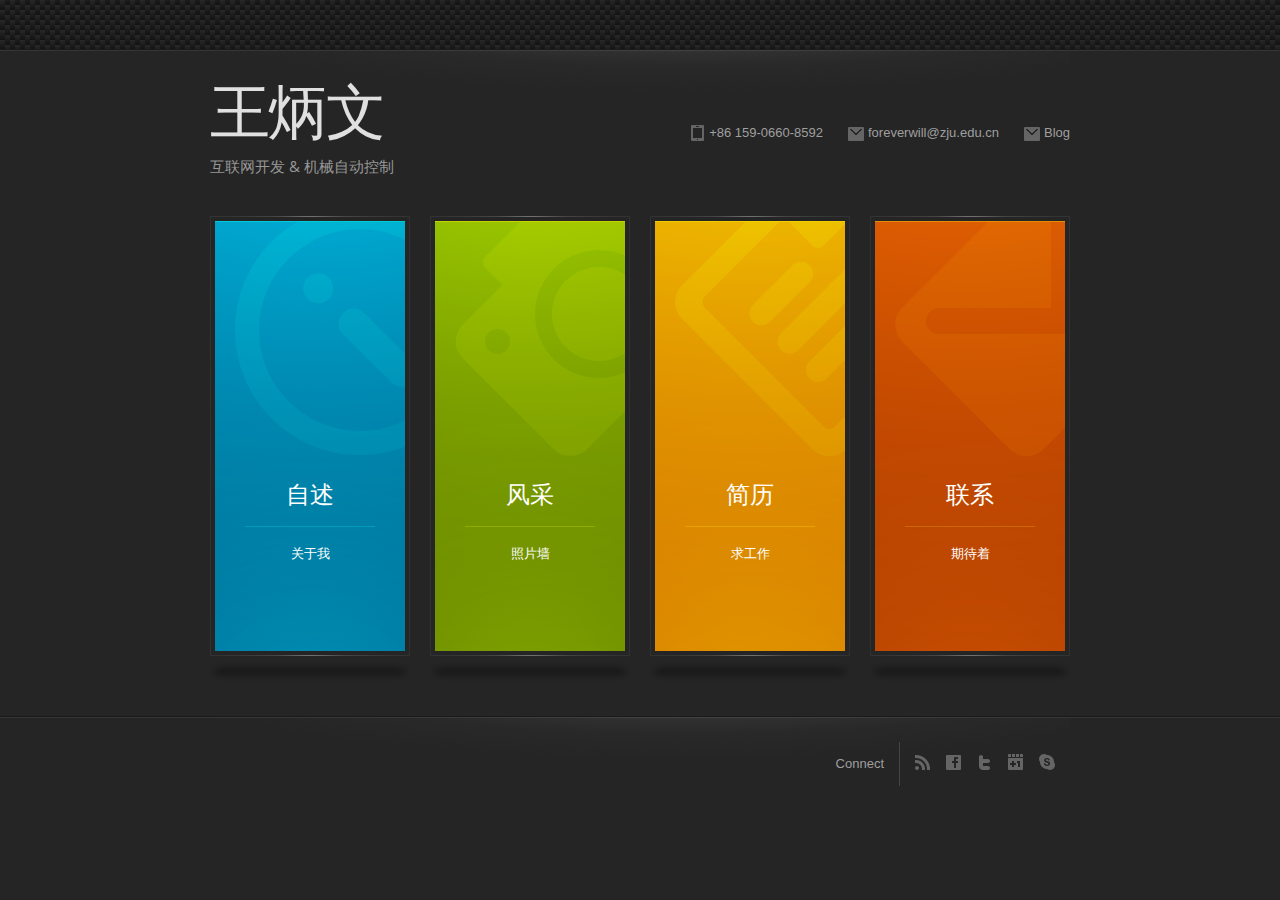
<file: index.html>
<!DOCTYPE html PUBLIC "-//W3C//DTD XHTML 1.1//EN" "http://www.w3.org/TR/xhtml11/DTD/xhtml11.dtd">
	
	<html xmlns="http://www.w3.org/1999/xhtml" xml:lang="en">

		<head>
		
			<title>关于王炳文</title>
			<meta http-equiv="content-type" content="text/html; charset=utf-8"/>
			
			<link rel="stylesheet" type="text/css" href="style/nivo-slider.css"/> 	
			<link rel="stylesheet" type="text/css" href="style/jquery.qtip.css"/> 
			<link rel="stylesheet" type="text/css" href="style/jquery.captify.css"/> 
			<link rel="stylesheet" type="text/css" href="style/jquery.jScrollPane.css"/>
			<link rel="stylesheet" type="text/css" href="style/fancybox/jquery.fancybox.css"/> 			
			<link rel="stylesheet" type="text/css" href="style/base.css"/> 
			<link rel="stylesheet" type="text/css" href="style/page.css"/> 
			<link rel="stylesheet" type="text/css" href="http://fonts.googleapis.com/css?family=Open+Sans:400,300"/>
			
			<script type="text/javascript" src="script/jquery.min.js"></script>
			<script type="text/javascript" src="script/linkify.js"></script>
			<script type="text/javascript" src="script/jquery.easing.js"></script>
			<script type="text/javascript" src="script/jquery.captify.js"></script>
			<script type="text/javascript" src="script/jquery.blockUI.js"></script>
			<script type="text/javascript" src="script/jquery.bxSlider.js"></script>
			<script type="text/javascript" src="script/jquery.qtip.min.js"></script>
			<script type="text/javascript" src="script/jquery.fancybox.js"></script>
			<script type="text/javascript" src="script/jquery.mousewheel.js"></script>
			<script type="text/javascript" src="script/jquery.jScrollPane.js"></script>
			<script type="text/javascript" src="script/jquery.nivo.slider.js"></script>
			<script type="text/javascript" src="http://maps.google.com/maps/api/js?sensor=false"></script>    
			
			<script type="text/javascript" src="script/script.js"></script>
			<script type="text/javascript" src="script/jquery.cascadeLanding.js"></script>
			<script type="text/javascript" src="script/main.js"></script>
			<script type="text/javascript" src="plugin/contact-form/contact-form.js"></script>
		
		</head>
		
		<body>

			<!-- Header -->
			<div class="header main box-center">
	
				<div class="layout-50 clear-fix overflow-fix">
				
					<div class="layout-50-left">					
						<h1>王炳文</h1>
						<h5>互联网开发 &amp; 机械自动控制</h5>					
					</div>

					<div class="layout-50-right">
						<ul class="no-list header-menu">
							<li class="header-menu-phone">+86 159-0660-8592</li>
							<li class="header-menu-mail"><a href="mailto:foreverwill@zju.edu.cn"> foreverwill@zju.edu.cn</a></li>
							<li class="header-menu-mail"><a href="http://2.timepaw.com">Blog</a></li>
						</ul>
					</div>			

				</div>
			
			</div>
			<!-- /Header -->

			
			<!-- Content -->
			<div class="content main box-center">
							
				<!-- Cascade -->
				<div class="cascade">
				
					<!-- Box menu -->
					<ul class="cascade-menu overflow-fix">
						<li class="blue" id="blue.html">
							<h3>自述</h3>
							<span>关于我</span>
						</li>
						<li class="green" id="green.html">
							<h3>风采</h3>
							<span>照片墙</span>
						</li>
						<li class="yellow" id="yellow.html">							
							<h3>简历</h3>
							<span>求工作</span>
						</li>
						<li class="orange" id="orange.php">							
							<h3>联系</h3>
							<span>期待着</span>
						</li>
					</ul>
					<!-- /Box menu -->
					
					<!-- Window -->
					<div class="cascade-window">
					
						<!-- Close bar -->
						<div class="cascade-window-close-bar">
							<a href="#"></a>
						</div>
						<!-- /Close bar -->

						<!-- Page content -->
						<div class="cascade-window-content"></div>
						<!-- /Page content -->
						
						<!-- Footer -->
						<div class="cascade-window-footer"></div>
						<!-- /Footer -->

					</div>
					<!-- /Window -->
					
					<!-- Navigation -->
					<a href="#" class="cascade-navigation cascade-navigation-prev"></a>
					<a href="#" class="cascade-navigation cascade-navigation-next"></a>
					<!-- /Navigation -->
				
				</div>
				<!-- /Cascade -->
										
			</div>
			<!-- /Content -->

			
			<!-- Footer -->
			<div class="footer">
			
				<hr class="footer-line" />
			
				<div class="main box-center layout-7030 clear-fix overflow-fix">
				
					<!-- Latest tweets -->
					<div class="layout-7030-left latest-tweets">
						<div id="latest-tweets"></div>
					</div>
					<!-- /Latest tweets -->
					
					<!-- Social icons -->
					<div class="layout-7030-right">
					
						<ul class="no-list social-list">
							<li>Connect</li>
							<li><a href="#" class="social-rss"></a></li>
							<li><a href="#" class="social-facebook"></a></li>
							<li><a href="#" class="social-twitter"></a></li>
							<li><a href="#" class="social-google"></a></li>
							<li><a href="#" class="social-skype"></a></li>
						</ul>
				
					</div>
					<!-- /Social icons -->
					
				</div>
			
			</div>
			<!-- /Footer -->
			
		</body>
		
	</html>
</file>
<file: style/base.css>
/*****************************************************************/
	/* Base styles																	  */
	/*****************************************************************/
	
	*
	{
		outline:none;
		line-height:150%;
	}
	
	body
	{
		margin:0px;
		padding:0px;
		padding-bottom:20px;
		background:#252525 url('../image/page_background.png') 0px 0px repeat-x;		
	}
	
	body,input,textarea,a
	{
		color:#9F9F9F;
		font:13px Arial;
	}
	
	textarea
	{
		overflow:hidden;
	}
	
	textarea
	{
		resize:none;
	}
	
	a,textarea,input 
	{ 
		outline:none; 
	}
		
	.clear-fix
	{
		clear:both;
	}
	
	.overflow-fix
	{
		height:100%;
		overflow:hidden;
	}
	
	.float-left
	{
		float:left;
	}
	
	.float-right
	{
		float:right;
	}
	
	.box-center
	{
		margin-left:auto !important;
		margin-right:auto !important;
	}
	
	.top-0
	{
		margin-top:0px !important;
		padding-top:0px !important;
	}
	
	.margin0
	{
		margin:0px !important;
	}
		
	.padding0
	{
		padding:0px !important;
	}
	
	.text-right
	{
		text-align:right;
	}
	
	p
	{
		line-height:150%;
	}
	
	a img
	{
		border:none;
	}
		
	a
	{	
		text-decoration:none !important;
	}
	
	a:hover
	{
		text-decoration:underline;
	}
	
	a.image-link
	{
		width:100%;
		height:100%;
		display:block;
		text-decoration:none;
	}
	
	/*****************************************************************/
	/*	Layouts																		  */
	/*****************************************************************/
	
	.layout-50 {}
	
	.layout-50-left 
	{ 
		clear:both;
		float:left; 
	}
	
	.layout-50-right 
	{ 
		float:right; 
	}
	
	.layout-50-left,
	.layout-50-right 
	{ 
		width:48%; 
	}
	
	.layout-6040 {}
	
	.layout-6040-left 
	{
		width:59%; 
		clear:both;
		float:left; 
	}
	
	.layout-6040-right 
	{ 
		width:39%;
		float:right; 
	}
	
	.layout-7030 {}
	
	.layout-7030-left 
	{
		width:69%; 
		clear:both;
		float:left; 
	}
	
	.layout-7030-right 
	{ 
		width:29%;
		float:right; 
	}

	/*****************************************************************/
	/*	Headers																		  */
	/*****************************************************************/
	
	h1,h2,h3,h4,h5,h6
	{
		margin:0px;
		padding:0px;
		color:#E0E0E0;
		margin-top:10px;
		font-weight:normal;
		margin-bottom:10px;
		font-family:'Open Sans',Arial;
	}
	
	/*****************************************************************/
	/*	List																			  */
	/*****************************************************************/

	ul.no-list
	{
		margin:0px;
		padding:0px;
		list-style-type:none;		
	}
	
 	/*****************************************************************/	
	/*	Scrollbars																	  */
	/*****************************************************************/
	
	.jspVerticalBar
	{
		width:10px;
	}
	
	.jspDrag
	{
		background-color:#343434;
		-webkit-border-radius:10px;
		-moz-border-radius:10px;
		border-radius:10px;
	}
	
	.jspTrack
	{
		background-color:#252525;
	}
	
	.jspHover
	{
		background-color:#E0E0E0;
	}
	
	/*****************************************************************/
	/* Qtip																			  */
	/*****************************************************************/
	
	.ui-tooltip-error .ui-tooltip-content,
	.ui-tooltip-success .ui-tooltip-content 
	{
		border:none;
		color:#FFFFFF;
		font-size:13px;
	}
	
	.ui-tooltip-content
	{
		padding:10px 20px 10px 20px;
	}
	
	.ui-tooltip-error .ui-tooltip-content
	{
		background:#E9431C;
		text-shadow:0px 1px 0px #8C2811;
	}
	
	.ui-tooltip-success .ui-tooltip-content
	{
		background:#61911B;
		text-shadow:0px 1px 0px #3A5710;
	}
	
	/*****************************************************************/
	/* Captify																		  */
	/*****************************************************************/

	.caption-bottom
	{
		border:0 !important;
		padding-top:15px;
	}

	/*****************************************************************/
	/*	Form																			  */
	/*****************************************************************/
	
	form,
	input,
	textarea
	{
		margin:0px;
		padding:0px;
	}

	textarea,
	input[type="text"]
	{
		float:right;
		width:274px;
		border:none;
		padding:10px;
		background:none;
		border:solid 1px #343434;
	}
	
	textarea
	{
		height:140px;
	}
	
	.form-line
	{
		height:100%;
		overflow:hidden;
		margin-bottom:10px;
	}
	
	a.button
	{
		float:right;
		padding:8px 20px 8px 20px;
		border:solid 1px #343434;
	}
	
		a.button:hover
		{
			color:#D75902;
			border-color:#D75902;
			text-decoration:none;
		}

	/*****************************************************************/
	/*	Main																			  */
	/*****************************************************************/
	
	div.main
	{
		width:860px;
	}
	
	/*****************************************************************/
	/*	Header																		  */
	/*****************************************************************/
			
	div.header
	{
		top:-1px;
		height:165px;
		margin-top:51px;
		position:relative;
		background:url('../image/header_light.png') 0px 0px no-repeat;
	}
			
		div.header h1
		{
			font-size:60px;
			margin-top:15px;
			font-weight:300;
			margin-bottom:0px;
			letter-spacing:-2px;
		}
		
		div.header h5
		{
			color:#969696;
			font-size:15px;
			margin-top:0px;
		}
		
		div.header ul.header-menu
		{
			float:right;
			margin-top:73px;
		}
		
			div.header ul.header-menu li
			{
				float:left;
				margin-left:25px;
				padding-left:20px;
				background-repeat:no-repeat;
				background-position:center left;
			}
			
			div.header ul.header-menu li.header-menu-mail { background-image:url('../image/header_icon_mail.png'); }
			div.header ul.header-menu li.header-menu-phone { background-image:url('../image/header_icon_phone.png'); }
			
	/*****************************************************************/
	/*	Content																		  */
	/*****************************************************************/
	
	div.content
	{
		height:500px;
	}
			
	/*****************************************************************/
	/*	Cascade																		  */
	/*****************************************************************/
			
	div.cascade
	{
		height:468px;
		position:relative;
		margin:0px 0px 30px 0px;
	}
	
		/**************************************************************/
		/*	Cascade / Box menu	 												  */
		/**************************************************************/
	
		div.cascade ul.cascade-menu
		{
			float:left;
			margin:0px;
			padding:0px;
			width:860px;
			list-style-type:none;
		}
		
			div.cascade ul.cascade-menu li
			{
 				z-index:1;
				width:200px;
				height:468px;
				cursor:pointer;
				position:absolute;
				text-align:center;
				background-position:0px 0px;
				background-repeat:no-repeat;	
			}
			
				div.cascade ul.cascade-menu li h3,
				div.cascade ul.cascade-menu li span
				{
					color:#FFFFFF;
				}
				
				div.cascade ul.cascade-menu li h3
				{
					font-size:24px;
					margin-top:260px;
					margin-bottom:32px;
				}
				
			div.cascade ul.cascade-menu li:hover
			{
				background-position:0px -468px;
			}

			div.cascade ul.cascade-menu li.blue		
			{ 
				left:0px;
				background-image:url('../image/content_box_blue.png'); 	
			}
			
			div.cascade ul.cascade-menu li.green	
			{ 
				left:220px;
				background-image:url('../image/content_box_green.png'); 	
			}
			
			div.cascade ul.cascade-menu li.yellow	
			{ 
				left:440px;
				background-image:url('../image/content_box_yellow.png'); 	
			}
			
			div.cascade ul.cascade-menu li.orange	
			{
				left:660px;
				background-image:url('../image/content_box_orange.png'); 	
			}
		
		/**************************************************************/
		/*	Cascade / Window	 													  */
		/**************************************************************/
			
		div.cascade div.cascade-window
		{
			top:-6px;
			width:0px;
			left:220px;
			display:none;
			height:474px;
			padding-top:6px;
			position:absolute;
		}
			
		div.cascade div.cascade-window.cascade-window-prealoder
		{
			background:url('../image/preloader.gif') 50% 50% no-repeat;
		}
		
		div.cascade div.cascade-window h3
		{
			color:#E0E0E0;
			font-size:18px;
			font-weight:normal;
		}
			
			/***********************************************************/
			/*	Cascade / Window / Close bar 									  */
			/***********************************************************/
			
			div.cascade div.cascade-window div.cascade-window-close-bar
			{
				height:3px;
			}
				
			div.cascade div.cascade-window.blue div.cascade-window-close-bar 		{ background-color:#00A4CC; }
			div.cascade div.cascade-window.green div.cascade-window-close-bar 	{ background-color:#8BB300; }
			div.cascade div.cascade-window.yellow div.cascade-window-close-bar 	{ background-color:#EAB000; }
			div.cascade div.cascade-window.orange div.cascade-window-close-bar 	{ background-color:#D75902; }
				
				div.cascade div.cascade-window div.cascade-window-close-bar a
				{
					top:0px;
					right:20px;
					width:19px;
					height:15px;
					float:right;
					display:block;
					position:absolute;
					background-repeat:no-repeat;
					background-position:0px 0px;
				}
				
				div.cascade div.cascade-window div.cascade-window-close-bar a:hover
				{
					background-position:0px -15px;
				}
					
				div.cascade div.cascade-window.blue div.cascade-window-close-bar a 	{ background-image:url('../image/content_close_blue.png'); }
				div.cascade div.cascade-window.green div.cascade-window-close-bar a 	{ background-image:url('../image/content_close_green.png'); }
				div.cascade div.cascade-window.yellow div.cascade-window-close-bar a { background-image:url('../image/content_close_yellow.png'); }
				div.cascade div.cascade-window.orange div.cascade-window-close-bar a { background-image:url('../image/content_close_orange.png'); }
			
			/***********************************************************/
			/*	Cascade / Window / Content									  	  */
			/***********************************************************/			
					
			div.cascade div.cascade-window div.cascade-window-content
			{
				width:620px;
				height:415px;	
				margin:10px;
				padding-right:10px;
			}	
			
			/***********************************************************/
			/*	Cascade / Window / Footer										  */
			/***********************************************************/					
			
			div.cascade div.cascade-window div.cascade-window-footer
			{
				top:-22px;
				height:53px;
				position:relative;
				background:url('../image/content_footer.png') 0px 0px no-repeat; 	
			}	
				
		/**************************************************************/
		/*	Cascade Navigation								     			  	  */
		/**************************************************************/	
					
		div.cascade a.cascade-navigation
		{
			top:194px;
			width:25px;
			height:50px;
			display:none;
			position:absolute;
			background-repeat:no-repeat;
			background-position:0px 0px;
		}			
			
		div.cascade a.cascade-navigation:hover
		{
			background-position:0px -50px;
		}
			
			div.cascade a.cascade-navigation-prev
			{
				left:-50px;
				background-image:url('../image/content_nav_left.png');
			}
		
			div.cascade a.cascade-navigation-next
			{
				right:-50px;
				background-image:url('../image/content_nav_right.png');
			}		
			
	/*****************************************************************/
	/*	Footer																		  */
	/*****************************************************************/
		
	div.footer
	{
		border-top:solid 1px #1A1A1A;
	}
	
		div.footer hr.footer-line
		{
			height:1px;
			margin:0px;
			padding:0px;
			border:none;
			color:#353535;
			background:#353535;
			#margin-top:-7px;
		}
		
		div.footer div.main
		{
			top:-1px;
			min-height:43px;
			position:relative;
			padding:25px 0px 25px 0px;
			background:url('../image/footer_light.png') 0px 0px no-repeat;
			#margin-top:-13px;
		}
		
			/***********************************************************/
			/*	Footer / Latest tweets	 										  */
			/***********************************************************/
		
			div.footer div.main div.latest-tweets
			{
				background:url('../image/footer_icon_tweet.png') center left no-repeat;
			}
			
				div.footer div.main div.latest-tweets #latest-tweets ul
				{
					margin:0px;
					padding:0px;
					margin-left:35px;
					padding-left:15px;
					list-style-type:none;				
					border-left:solid 1px #343434; 
				}
			
					div.footer div.main div.latest-tweets #latest-tweets ul li
					{
						height:40px;
						display:table-row;
					}
					
						div.footer div.main div.latest-tweets #latest-tweets ul li p
						{
							margin:0px;
							padding:0px;
							display:table-cell;
							vertical-align:middle;
						}
						
							div.footer div.main div.latest-tweets #latest-tweets ul li p a
							{
								color:#DEDEDE;
							}
							
							div.footer div.main div.latest-tweets #latest-tweets ul li p a:hover
							{
								text-decoration:underline !important;
							}
				
			/***********************************************************/
			/*	Footer / Social List	 											  */
			/***********************************************************/
				
			div.footer div.main ul.social-list
			{
				float:right;
			}
			
				div.footer div.main ul.social-list li
				{
					float:left;
					margin-right:15px;
					padding:12px 0px 12px 0px;
				}
				
				div.footer div.main ul.social-list li:first-child
				{
					padding-right:15px;
					border-right:solid 1px #444444; 
				}
			
					div.footer div.main ul.social-list li a
					{
						width:16px;
						height:16px;
						display:block;
						background-position:0px 0px;
						background-repeat:no-repeat;
					}
					
					div.footer div.main ul.social-list li a:hover
					{
						background-position:0px -16px;
					}
					
					div.footer div.main ul.social-list li a.social-rss 		{ background-image:url('../image/social_rss.png'); 		}
					div.footer div.main ul.social-list li a.social-skype 		{ background-image:url('../image/social_skype.png'); 		}
					div.footer div.main ul.social-list li a.social-google 	{ background-image:url('../image/social_google.png'); 	}
					div.footer div.main ul.social-list li a.social-twitter 	{ background-image:url('../image/social_twitter.png'); 	}
					div.footer div.main ul.social-list li a.social-facebook 	{ background-image:url('../image/social_facebook.png'); 	}
</file>
<file: style/page.css>
/*****************************************************************/
	/* Blue																			  */
	/*****************************************************************/

	div.blue
	{
	
	}
	
  		/**************************************************************/
		/* Blue / Slider 															  */
		/**************************************************************/	
	
		#slider,
		#sliderBox
		{
			width:290px;
		}

		#sliderBox
		{
			float:right;
			height:360px;
			background:url('../image/preloader.gif') center center no-repeat;
		}
		
		#slider
		{
			height:320px;
		}
		
			#slider img
			{
				display:none;
			}
			
			#slider div.nivo-controlNav
			{
				top:325px;
				width:100%;
				text-align:center;
				position:absolute;
			}
			
			#slider div.nivo-controlNav a.nivo-control
			{
				width:11px;
				height:11px;
				font-size:0px;
				margin-left:10px;
				text-align:center;
				color:transparent;
				display:inline-block;
				background-repeat:no-repeat;
				background-position:0px 0px;
				background-image:url('../image/slider_navigation.png');
			}
			
			#slider div.nivo-controlNav a.nivo-control:first-child
			{
				margin-left:0px;
			}
			
			#slider div.nivo-controlNav a.nivo-control:hover,
			#slider div.nivo-controlNav a.nivo-control.active
			{
				text-decoration:none;
				background-position:0px -11px;
			}
			
  		/**************************************************************/
		/* Blue / Social List													  */
		/**************************************************************/	
	
		div.blue ul.social-list
		{
			margin-top:30px;
		}
		
			div.blue ul.social-list li
			{
				min-height:41px;
				padding-left:55px;
				margin-bottom:20px;
				background-repeat:no-repeat;
				background-position:center left;
			}	
						
				div.blue ul.social-list li.social-list-facebook 
				{
					background-image:url('../image/about_icon_facebook.png');
				}
				
				div.blue ul.social-list li.social-list-twitter 
				{
					background-image:url('../image/about_icon_twitter.png');
				}		
			
					div.blue ul.social-list li a,
					div.blue ul.social-list li span
					{
						display:block;
					}
					
					div.blue ul.social-list li a
					{
						color:#DFDFDF;
					}		
					
					div.blue ul.social-list li a:hover
					{
						text-decoration:underline !important;
					}
				
	/*****************************************************************/
	/* Green																			  */
	/*****************************************************************/

	div.green
	{
	
	}
	
		div.green ul.gallery-list
		{
			width:601px;
			margin-top:10px;
		}

			div.green ul.gallery-list li
			{
				width:197px;
				height:130px; 
				margin-bottom:5px
			}

				div.green ul.gallery-list li.left,
				div.green ul.gallery-list li.center
				{
					float:left;
				}
				
				div.green ul.gallery-list li.left
				{
					clear:both;
					margin-right:5px
				}
				
				div.green ul.gallery-list li.right
				{
					float:right;
				}
			
	/*****************************************************************/
	/* Yellow  																		  */
	/*****************************************************************/

	div.yellow
	{
	
	}
	
		div.yellow ul.skill-list li h5, 
		div.yellow ul.career-list li h5 
		{
			margin:0px;
			color:#EAB000;
			font-size:15px;
		}
		
		/**************************************************************/
		/* Yellow / Career List  												  */
		/**************************************************************/	
		
		div.yellow ul.career-list
		{
			margin-bottom:40px;
		}
		
			div.yellow ul.career-list li
			{
				margin-top:15px;
			}

				div.yellow ul.career-list li p
				{
					margin-top:0px;
					padding-top:0px;
				}
		
		/**************************************************************/
		/* Yellow / Skill List  												  */
		/**************************************************************/	
		
		div.yellow ul.skill-list
		{
			clear:both;
			margin-bottom:50px;
		}
		
			div.yellow ul.skill-list li
			{
				margin-top:15px;
			}

				div.yellow ul.skill-list li div.skill-list-item-level
				{
					
					width:92px;
					float:right;
					margin-top:-18px;
				}	

					div.yellow ul.skill-list li div.skill-list-item-level span
					{
						float:left;
						width:16px;
						height:16px;
						display:block;
						margin-left:3px;
						background-repeat:no-repeat;
						background-position:0px -16px;
						background-image:url('../image/skill_icon.png');
					}
					
					div.yellow ul.skill-list li div.skill-list-item-level span:first-child
					{
						margin-left:0px;
					}
					
					div.yellow ul.skill-list li div.skill-list-item-level span.skill-list-item-level-off
					{
						background-position:0px 0px;
					}
					
				div.yellow ul.skill-list li div.skill-list-item-period
				{
					margin-top:5px;
					padding-top:5px;
					border-top:solid 1px #343434
				}	
	
	/*****************************************************************/
	/* Orange  																		  */
	/*****************************************************************/

	div.orange 
	{
	
	}
	
		#map
		{
			width:100%;
			height:150px;
		}

		div.orange ul.contact-list
		{
		
		}
		
			div.orange ul.contact-list li
			{
				margin-bottom:2px;
				padding-left:25px;
				background-repeat:no-repeat;
				background-position:center left;
			}
			
			div.orange ul.contact-list li.contact-list-fax 		{ background-image:url('../image/contact_icon_fax.png'); 	}
			div.orange ul.contact-list li.contact-list-mail  	{ background-image:url('../image/contact_icon_mail.png'); 	}
			div.orange ul.contact-list li.contact-list-phone  	{ background-image:url('../image/contact_icon_phone.png'); 	}
		
				div.orange ul.contact-list li span
				{
					color:#D65902;
				}
</file>
